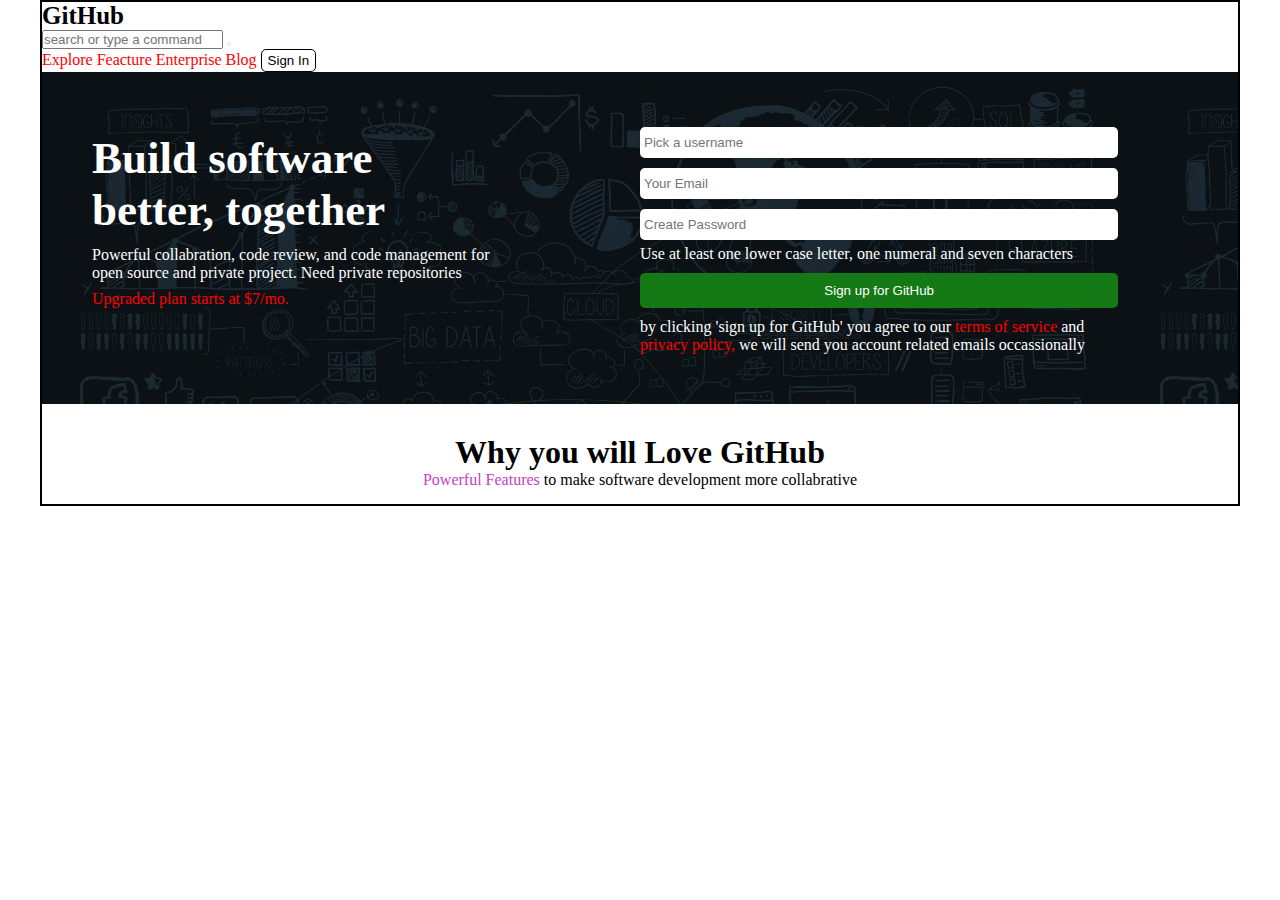
<file: index.html>
<!DOCTYPE html>
<html lang="en">

<head>
    <meta charset="UTF-8">
    <meta http-equiv="X-UA-Compatible" content="IE=edge">
    <meta name="viewport" content="width=device-width, initial-scale=1.0">
    <link href="https://cdn.jsdelivr.net/npm/bootstrap@5.0.2/dist/css/bootstrap.min.css" rel="stylesheet"
        integrity="sha384-EVSTQN3/azprG1Anm3QDgpJLIm9Nao0Yz1ztcQTwFspd3yD65VohhpuuCOmLASjC" crossorigin="anonymous">
    <link rel="stylesheet" href="style.css">
    <title>GitHub</title>
</head>

<body>
    <header>

        <nav class="navbar navbar-expand-lg px-3">
            <div class="container-fluid">
                <h3>GitHub</h3>
                <input class="search" type="text" placeholder="search or type a command">
                <button class="navbar-toggler navbar-light " type="button" data-bs-toggle="collapse"
                    data-bs-target="#navbarNavAltMarkup" aria-controls="navbarNavAltMarkup" aria-expanded="false"
                    aria-label="Toggle navigation">
                    <span class="navbar-toggler-icon "></span>
                </button>
                <div class="collapse navbar-collapse justify-content-end" id="navbarNavAltMarkup">
                    <div class="navbar-nav">
                        <a class="nav-link active" aria-current="page" href="#">Explore</a>
                        <a class="nav-link active" aria-current href="#">Feacture</a>
                        <a class="nav-link active mr-2" aria-current href="#">Enterprise</a>
                        <a class="nav-link active" aria-current href="#">Blog</a>
                        <button class="btn">Sign In</button>
                    </div>
                </div>
            </div>
        </nav>
       
    </header>
    <!-- ------ Main Body Section ------------ -->
    <main>
        <div class="text-col">
            <h1>Build software <br> better, together</h1>
            <p>Powerful collabration, code review, and code management for <br> open source and private project. Need private
                repositories</p>
            <a href="">Upgraded plan starts at $7/mo.</a>
        </div>

        <div class="form-col">
            <form action="">
                <input type="text" placeholder="Pick a username">
                <input type="text" placeholder="Your Email">
                <input type="text" placeholder="Create Password">
                <p>Use at least one lower case letter, one numeral and seven characters</p>
                <button>Sign up for GitHub</button>
                <p> by clicking 'sign up for GitHub' you agree to our<a href=""> terms of service</a> and
                <a href="">privacy policy,</a> we will send you account related emails occassionally</p>
             </form>
        </div>
    </main>

<!-- ---------- This is the Footer Section --------- -->
<footer>
    <div>
    <h2>Why you will Love GitHub</h2>
    <p> <a href="">Powerful Features</a> to make software development more collabrative</p>
</div>
    
</footer>
    


    <script src="https://cdn.jsdelivr.net/npm/bootstrap@5.0.2/dist/js/bootstrap.bundle.min.js"
    integrity="sha384-MrcW6ZMFYlzcLA8Nl+NtUVF0sA7MsXsP1UyJoMp4YLEuNSfAP+JcXn/tWtIaxVXM" crossorigin="anonymous">
    </script>
    
</body>

</html>
</file>
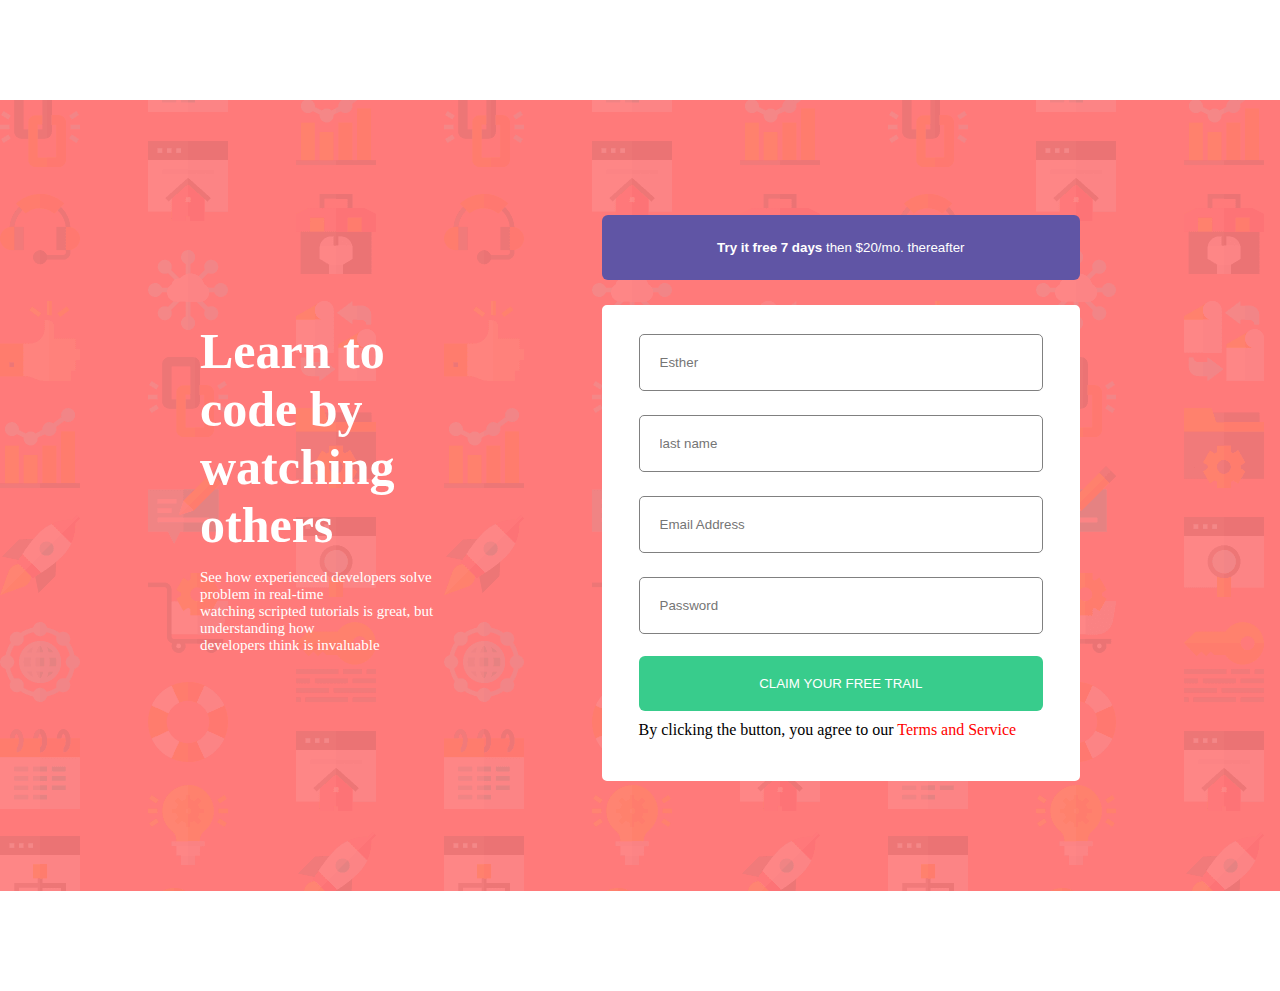
<file: Class WORK 2/index2.html>
<!DOCTYPE html>
<html lang="en">

<head>
    <meta charset="UTF-8">
    <meta http-equiv="X-UA-Compatible" content="IE=edge">
    <meta name="viewport" content="width=device-width, initial-scale=1.0">
    <link rel="stylesheet" href="style2.css">
    <title>CLASSSWORK2</title>
</head>

<body>

    <main>

        <div class="text-col">
            <h1>Learn to code by <br> watching others</h1>
            <p>See how experienced developers solve problem in real-time <br> watching scripted tutorials is great, but
                understanding how <br> developers think is invaluable </p>

        </div>
        <div class="form-col">
            <span><button><strong>Try it free 7 days</strong> then $20/mo. thereafter</button></span>
            <form action="">
                <input type="text" placeholder="Esther">
                <input type="text" placeholder="last name ">
                <input type="text" placeholder="Email Address">
                <input type="text" placeholder="Password">
                <button>CLAIM YOUR FREE TRAIL</button><br>
                <small> By clicking the button, you agree to our</small> <a href=""> Terms and Service</a>
            </form>
        </div>

    </main>
</body>

</html>
</file>
<file: style.css>
*{
    margin: 0px;
    padding: 0px;
    box-sizing: border-box;
}

body{
    max-width: 1200px;
    margin: auto;
    border: 2px solid black;
}

.btn{
    padding: 3px 6px;
     background: transparent;
     border: 1px solid black;
     border-radius: 5px;
}
h3{
    font-size: 25px;
    margin-right: 20px;
}
 /* <!-- ------ Main Body Section ------------ --> */
 main{
     display: flex;
     flex-wrap: wrap;
     width: 100%;
    background-image: url(./image/WhatsApp\ Image\ 2022-07-07\ at\ 9.26.10\ AM.jpeg);
    color: white;
 }
 .text-col{
    flex-basis: 50%;
    padding-left: 50px;
    margin: auto;
    margin-top: 50px;
 }
 .form-col{
    flex-basis: 50%;
    margin: auto;
    margin: 50px 0px;
 }
 h1{
    font-size: 45px;
    margin: 10px 0px;
 }
a{
    text-decoration: none;
    color: red;
}
form{
    width: 80%;
}
form input{
    width: 100%;
    margin: 5px 0px;
    padding: 8px 4px;
    border-radius: 5px;
    border: none;
    outline: none; 
}
form button{
    width: 100%;
    margin: 10px 0px;
    padding: 10px;
    border-radius: 5px;
    background: rgb(21, 121, 21);
    border: none;
    color: #ffff;
}
footer{
    text-align: center;
    margin-top: 30px;
    margin-bottom: 15px;
}

footer h2{
    font-size: 32px;
}
footer p a{
    color: rgb(197, 66, 197);
}
.text-col p{
    font-size: 16px;
    width: 95%;
    margin-bottom: 8px;
}


@media only screen and (max-width: 768px){
    main{
        flex-direction: column;
    }
    .search{
        width: 50%;
    }
    
    h3{
        font-size: 20px;
        margin-right: 5px;
    }

    .text-col{
        display: block;
        margin: auto;
        padding: 0px;
        text-align: center;
        margin-top: 20px;
        width: 100%;
     }
     .form-col{
        display: block;
        text-align: center;
        margin: auto;
        padding: 20px 0px;
        align-items: center;
        width: 100%;
    }
    form{
        width: 80%;
       margin: auto;
    }

    h1{
        font-size: 40px;
        margin: 10px 0px;
     }
     footer h2{
        font-size: 25px;
    }
    footer p a{
        color: rgb(197, 66, 197);
    }
    footer p{
        font-size: 14px;
    }
    p{
        font-size: 16px;
        width: 90%;
        margin: auto;
    }
    .btn{
        padding: 3px 6px;
        width: 50%;
         background: transparent;
         border: 1px solid black;
         border-radius: 5px;
    }
}
</file>
<file: Class WORK 2/style2.css>
* {
    margin: 0px;
    padding: 0px;
    box-sizing: border-box;
}

main {
    background-image: url(./bg-intro-desktop.png);
    background-color: hsl(0, 100%, 74%);
    color: white;
    display: flex;
    padding: 100px;
    align-items: center;
    max-width: 1440px;
    margin: 100px auto;
}
/* side title */

h1{
    font-size: 50px;
    margin-bottom: 15px;
}

/* form */

.text-col{
width: 100%;
padding: 100px;
}

form input{
    width: 100%;
    margin: 12px 0px;
    padding: 20px;
    border-radius: 5px;
    border: 0.5px solid grey;
}

form{
    padding: 15px 35px;
    border: 2px solid white;
    width: 80%;
    background-color: white;
    border-radius: 5px;
    float: right;
    margin: 10px 100px;
    padding-bottom: 40px;
}

/* footer */
form button{
    width: 100%;
    margin: 10px 0px;
    padding: 20px;
    border-radius: 6px;
    background: hsl(154, 59%, 51%);
    border: none;
    color: white;
}

span button{
    width: 80%;
    float: right;
    background-color: hsl(248, 32%, 49%);
    margin: 15px 100px;
    padding: 25px;
    border: none;
    border-radius: 6px;
    color: white;
}

a{
    text-decoration: none;
    color: red;
}

small{
    color: black;
    font-size: 16px;
}

p{
    font-size: 15px;
    margin: 15px 0px;
}
</file>
